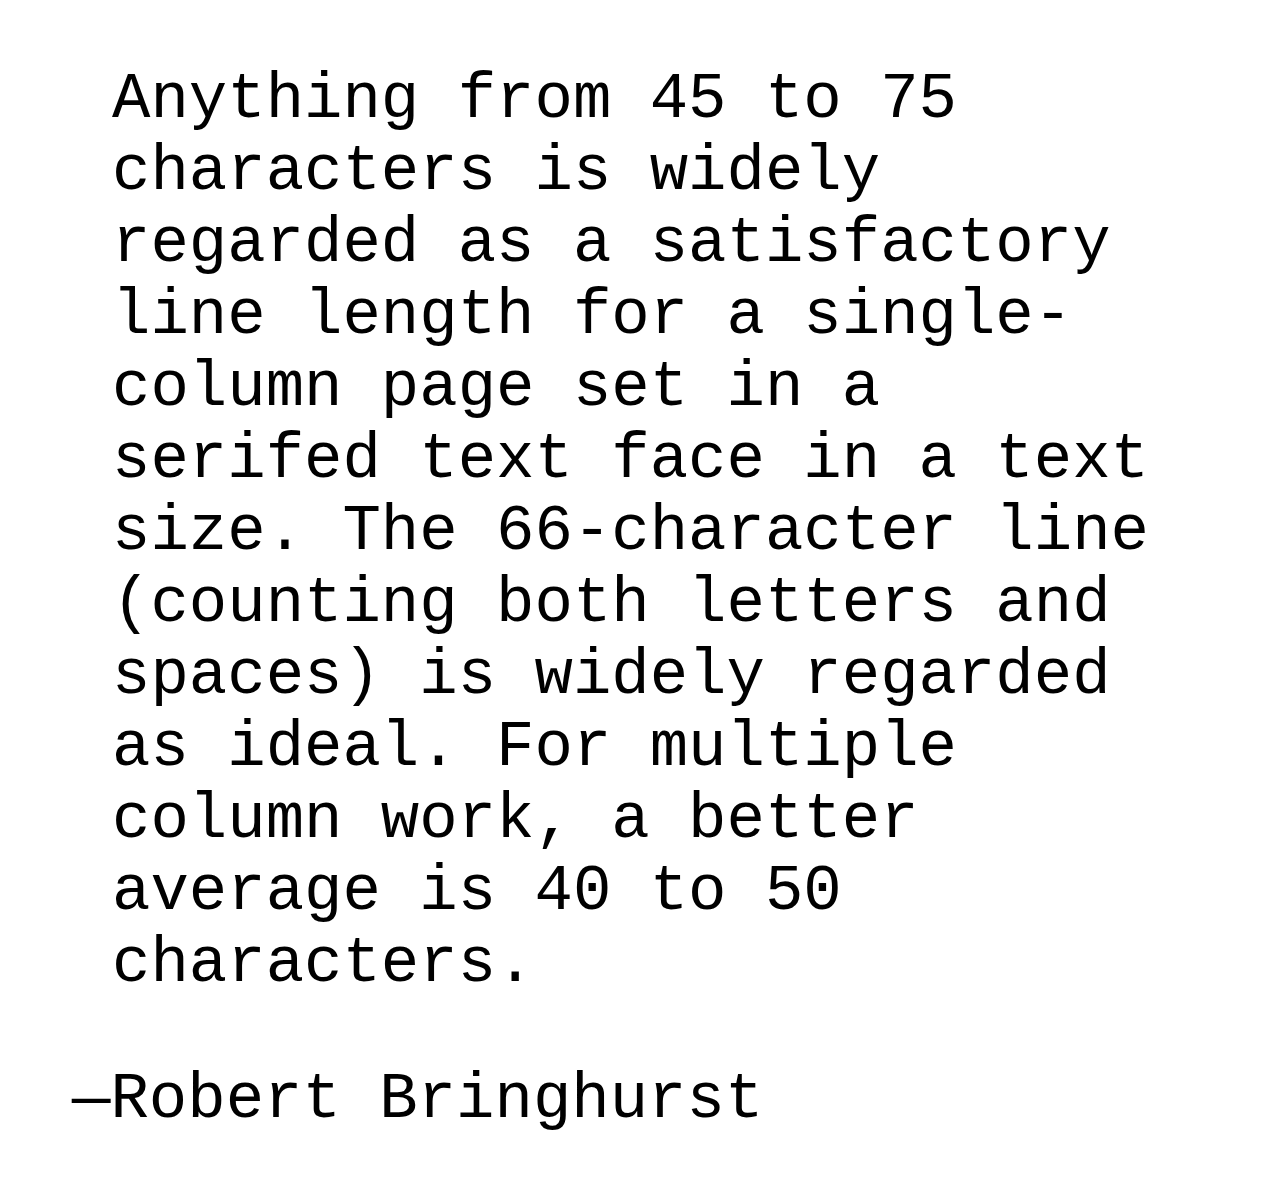
<file: font.html>
<!DOCTYPE html>
<html lang="en">
<head>
    <meta charset="UTF-8">
    <meta name="viewport" content="width=device-width, initial-scale=1.0">
    <link rel="stylesheet" href="font.css">
    <title>Font</title>
</head>
<body>
    <section>
        <blockquote cite="http://webtypography.net/2.1.2">
          <p>Anything from 45 to 75 characters is widely regarded as a satisfactory line length for a single-column page set in a serifed text face in a text size. The 66-character line (counting both letters and spaces) is widely regarded as ideal. For multiple column work, a better average is 40 to 50 characters.</p>
        </blockquote>
        <p>—Robert Bringhurst</p>
      </section>
</body>
</html>
</file>
<file: font.css>
section p{
    font-family: 'Courier New', Courier, monospace;
    font-size: 5vmax;
    margin: 4rem;
}

/* 1cm = ongeveer 38 pixels*/
/* 2 tot 3 em is goeie regellengte met times new roman*/
/* andere font veranderd grootte em*/
/* vw behoud eigenlijk constant dezelfde vormgeving/design. als iets op een bepaalde manier staat blijft het zo staan, en worden de letters groter, cqw doet praktisch hetzelfde*/
/* vmax behoud constant dezelfde grootte tot een bepaalde scherm grootte.*/
</file>
